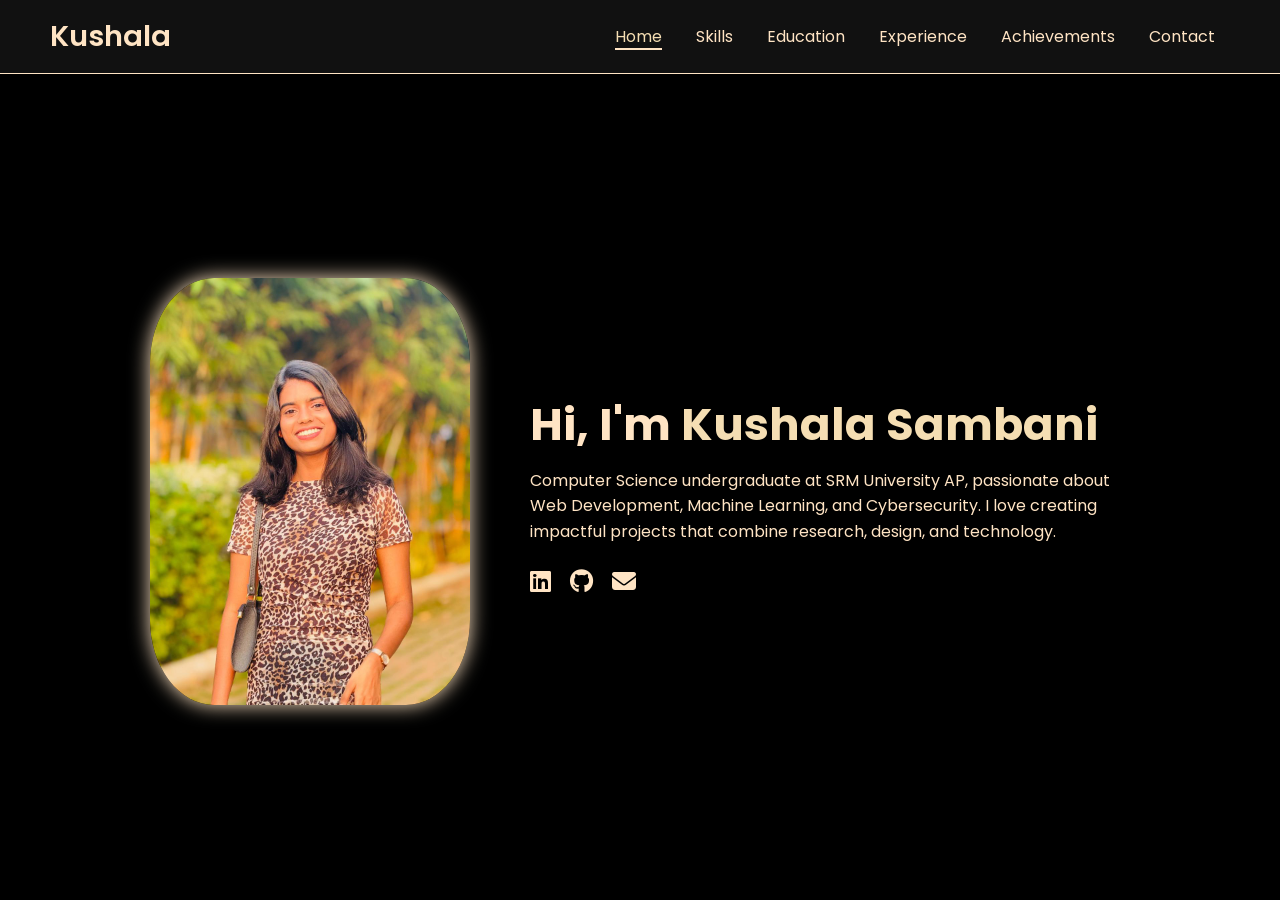
<file: index.html>
<!DOCTYPE html>
<html lang="en">
<head>
  <meta charset="UTF-8" />
  <title>Kushala Sambani | Portfolio</title>
  <link href="https://fonts.googleapis.com/css2?family=Poppins:wght@400;600&display=swap" rel="stylesheet" />
  <link rel="stylesheet" href="https://cdnjs.cloudflare.com/ajax/libs/font-awesome/6.5.2/css/all.min.css" />
  <link rel="stylesheet" href="style.css">
  <style>
  section.home {
    display: flex;
    align-items: center;
    justify-content: center;
    flex-wrap: wrap;
    padding: 100px 50px;
    min-height: 90vh;
  }

  .home-img img {
    width: 320px;
    border-radius: 20%;
    box-shadow: 0 0 20px bisque;
    margin-right: 60px;
    transition: transform 0.3s;
  }

  .home-img img:hover {
    transform: scale(1.05);
  }

  .home-content {
    max-width: 600px;
  }

  .home-content h1 {
    font-size: 2.8em;
    margin-bottom: 10px;
  }

  .home-content span {
    color: #f5deb3;
  }

  .home-content p {
    line-height: 1.6;
    margin-bottom: 20px;
  }

  .social-icons a {
    margin-right: 15px;
    font-size: 1.5em;
    color: bisque;
    transition: 0.3s;
  }

  .social-icons a:hover {
    color: #f5deb3;
  }
</style>

</head>
<body>
  <header>
    <a href="index.html" class="logo">Kushala</a>
    <nav>
      <a href="index.html" class="active">Home</a>
      <a href="skills.html">Skills</a>
      <a href="education.html">Education</a>
      <a href="experience.html">Experience</a>
      <a href="achievements.html">Achievements</a>
      <a href="contact.html">Contact</a>
    </nav>
  </header>

  <section class="home">
    <div class="home-img">
      <img src="main.jpeg" alt="Kushala Sambani" />
    </div>
    <div class="home-content">
      <h1>Hi, I'm <span>Kushala Sambani</span></h1>
      <p>Computer Science undergraduate at SRM University AP, passionate about Web Development, Machine Learning, and Cybersecurity. I love creating impactful projects that combine research, design, and technology.</p>
      <div class="social-icons">
        <a href="https://www.linkedin.com/in/kushala-sambani"><i class="fa-brands fa-linkedin"></i></a>
        <a href="https://github.com/k2u0s0h5i"><i class="fa-brands fa-github"></i></a>
        <a href="mailto:sambanikushala@gmail.com"><i class="fa-solid fa-envelope"></i></a>
      </div>
    </div>
  </section>
</body>
</html>
</file>
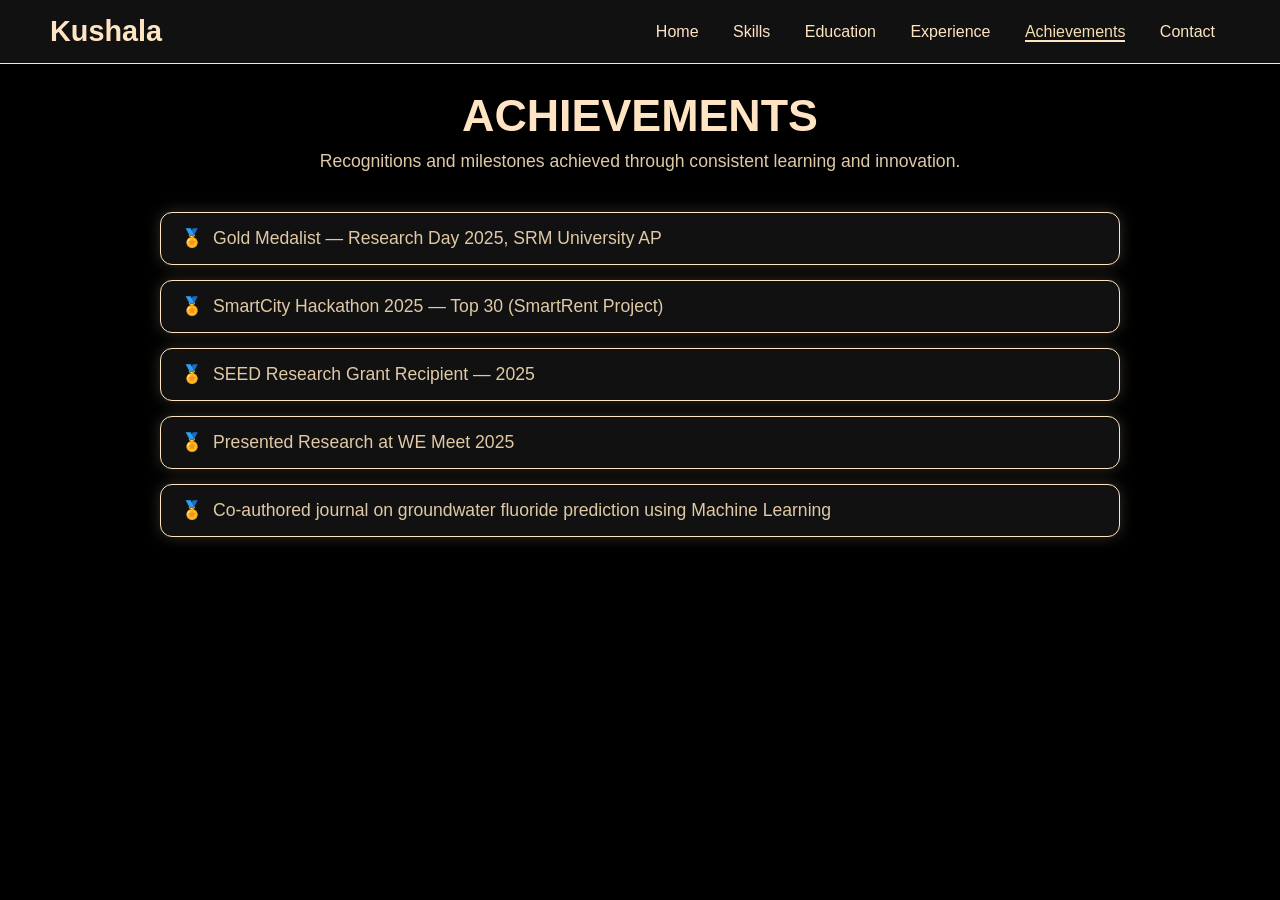
<file: achievements.html>
<!DOCTYPE html>
<html lang="en">
<head>
  <meta charset="UTF-8">
  <title>Achievements | Kushala Sambani</title>
  <link rel="stylesheet" href="style.css">
  <style>
    body { text-align: center; }

    h1 {
      font-size: 2.8em;
      color: bisque;
      margin-bottom: 10px;
      text-transform: uppercase;
    }

    p.subtitle {
      color: #e0c9a6;
      font-size: 1.1em;
      margin-bottom: 40px;
    }

    ul {
      list-style: none;
      width: 75%;
      margin: 0 auto;
      text-align: left;
    }

    li {
      background: #111;
      border: 1px solid bisque;
      border-radius: 12px;
      margin: 15px 0;
      padding: 15px 20px;
      font-size: 1.1em;
      color: #e0c9a6;
      box-shadow: 0 0 15px rgba(255,228,196,0.2);
      transition: 0.3s;
    }

    li:hover {
      transform: translateX(10px);
      box-shadow: 0 0 25px rgba(255,228,196,0.4);
    }

    li::before {
      content: "🏅";
      margin-right: 10px;
    }
  </style>
</head>
<body>
  <header>
    <a href="index.html" class="logo">Kushala</a>
    <nav>
      <a href="index.html">Home</a>
      <a href="skills.html">Skills</a>
      <a href="education.html">Education</a>
      <a href="experience.html">Experience</a>
      <a href="achievements.html" class="active">Achievements</a>
      <a href="contact.html">Contact</a>
    </nav>
  </header>

  <section>
    <h1>Achievements</h1>
    <p class="subtitle">Recognitions and milestones achieved through consistent learning and innovation.</p>
    <ul>
      <li>Gold Medalist — Research Day 2025, SRM University AP</li>
      <li>SmartCity Hackathon 2025 — Top 30 (SmartRent Project)</li>
      <li>SEED Research Grant Recipient — 2025</li>
      <li>Presented Research at WE Meet 2025</li>
      <li>Co-authored journal on groundwater fluoride prediction using Machine Learning</li>
    </ul>
  </section>
</body>
</html>
</file>
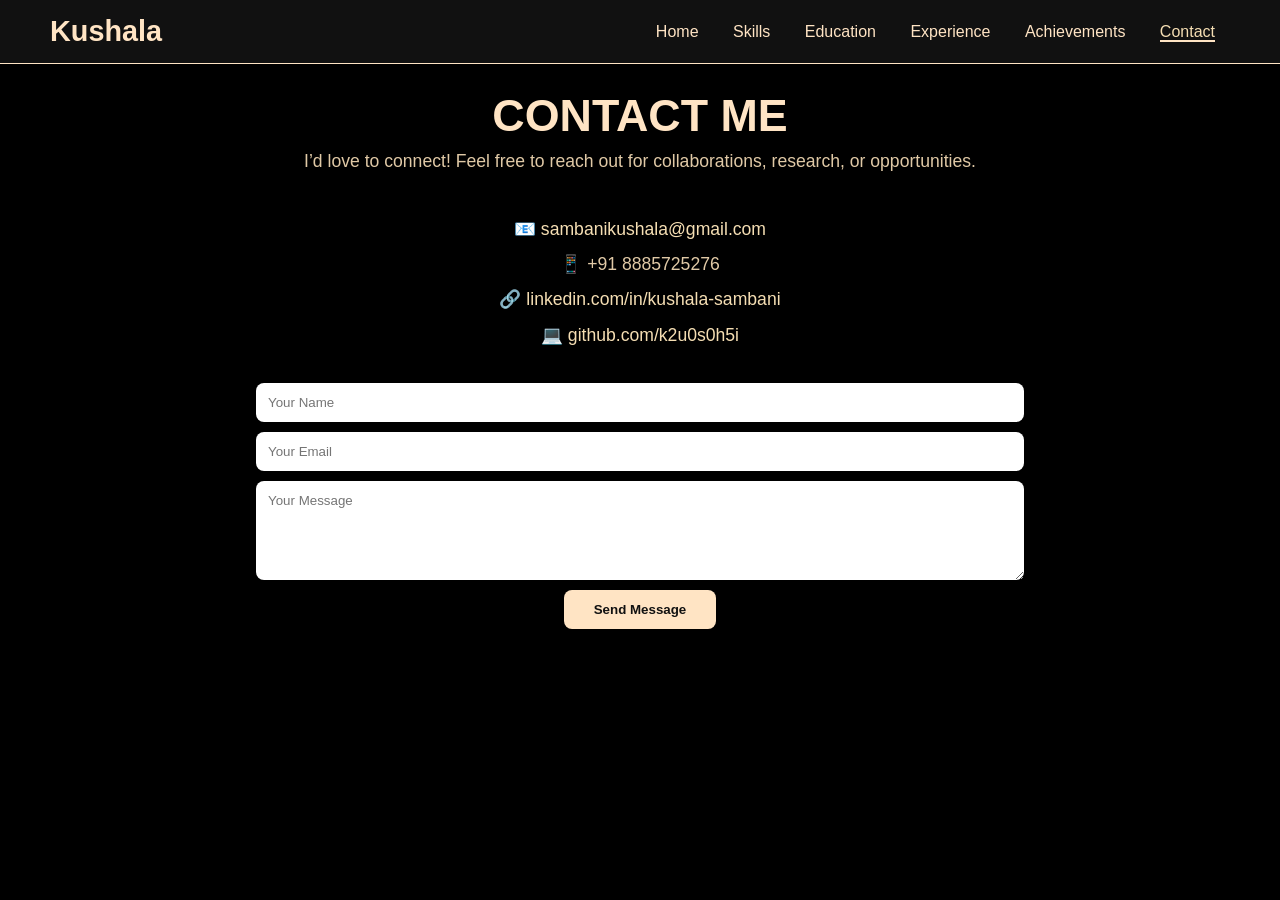
<file: contact.html>
<!DOCTYPE html>
<html lang="en">
<head>
  <meta charset="UTF-8">
  <title>Contact | Kushala Sambani</title>
  <link rel="stylesheet" href="style.css">
  <style>
    body { text-align: center; }

    h1 {
      font-size: 2.8em;
      color: bisque;
      margin-bottom: 10px;
      text-transform: uppercase;
    }

    p.subtitle {
      color: #e0c9a6;
      font-size: 1.1em;
      margin-bottom: 40px;
    }

    .contact-info {
      color: #e0c9a6;
      font-size: 1.1em;
      line-height: 2;
      margin-bottom: 30px;
    }

    .contact-info a {
      color: #f5deb3;
      text-decoration: none;
    }

    form {
      display: flex;
      flex-direction: column;
      align-items: center;
      gap: 10px;
    }

    input, textarea {
      width: 60%;
      padding: 12px;
      border: none;
      border-radius: 8px;
      outline: none;
    }

    button {
      background: bisque;
      color: #111;
      border: none;
      padding: 12px 30px;
      border-radius: 8px;
      font-weight: 600;
      cursor: pointer;
      transition: 0.3s;
    }

    button:hover {
      background: #f5deb3;
      transform: scale(1.05);
    }
  </style>
</head>
<body>
  <header>
    <a href="index.html" class="logo">Kushala</a>
    <nav>
      <a href="index.html">Home</a>
      <a href="skills.html">Skills</a>
      <a href="education.html">Education</a>
      <a href="experience.html">Experience</a>
      <a href="achievements.html">Achievements</a>
      <a href="contact.html" class="active">Contact</a>
    </nav>
  </header>

  <section>
    <h1>Contact Me</h1>
    <p class="subtitle">I’d love to connect! Feel free to reach out for collaborations, research, or opportunities.</p>

    <div class="contact-info">
      <p>📧 <a href="mailto:sambanikushala@gmail.com">sambanikushala@gmail.com</a></p>
      <p>📱 +91 8885725276</p>
      <p>🔗 <a href="https://linkedin.com/in/kushala-sambani">linkedin.com/in/kushala-sambani</a></p>
      <p>💻 <a href="https://github.com/k2u0s0h5i">github.com/k2u0s0h5i</a></p>
    </div>

    <form action="mailto:sambanikushala@gmail.com" method="post" enctype="text/plain">
      <input type="text" name="name" placeholder="Your Name" required>
      <input type="email" name="email" placeholder="Your Email" required>
      <textarea name="message" rows="5" placeholder="Your Message"></textarea>
      <button type="submit">Send Message</button>
    </form>
  </section>
</body>
</html>
</file>
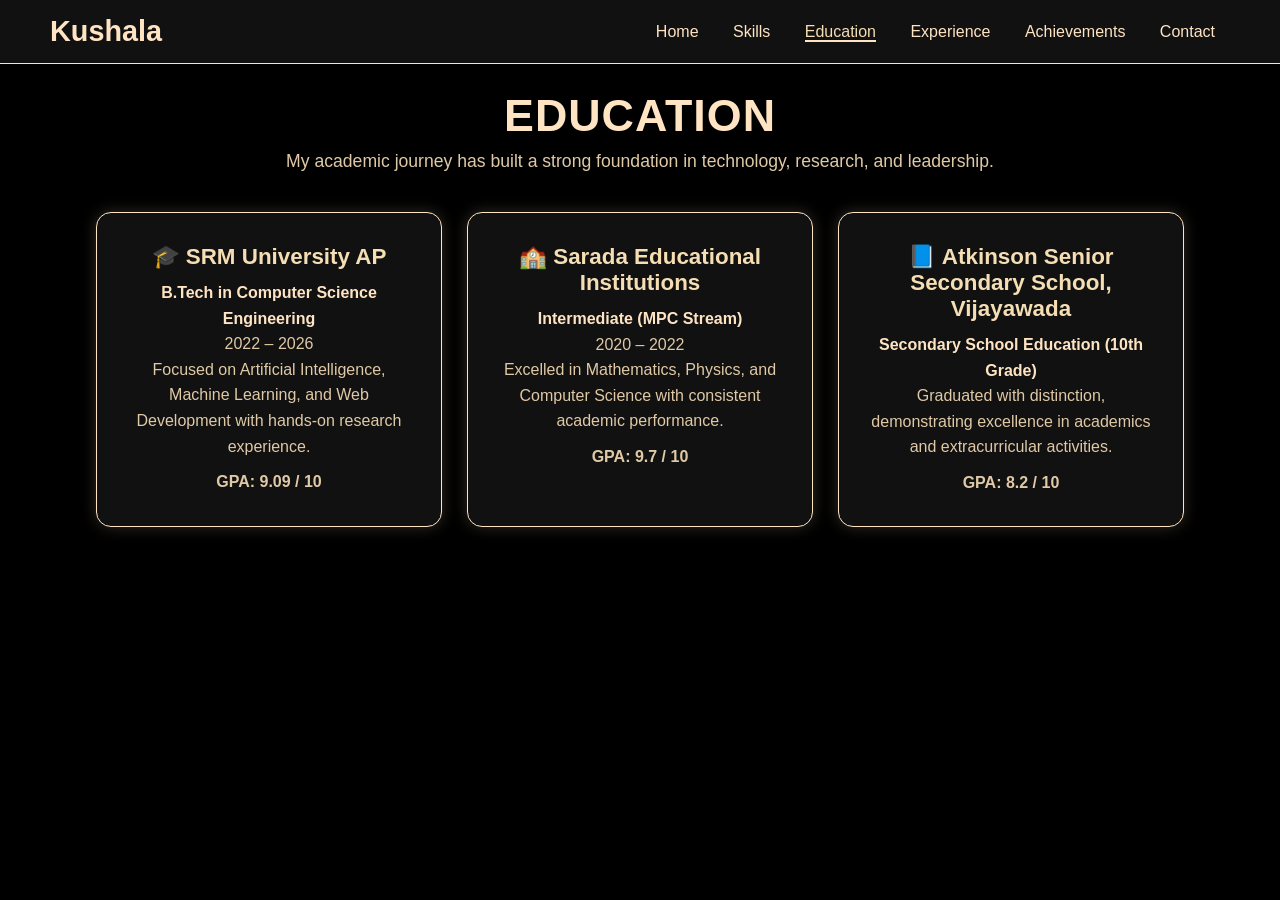
<file: education.html>
<!DOCTYPE html>
<html lang="en">
<head>
  <meta charset="UTF-8">
  <title>Education | Kushala Sambani</title>
  <link rel="stylesheet" href="style.css">
  <style>
    body { text-align: center; }

    h1 {
      font-size: 2.8em;
      color: bisque;
      margin-bottom: 10px;
      text-transform: uppercase;
      letter-spacing: 1px;
    }

    p.subtitle {
      color: #e0c9a6;
      font-size: 1.1em;
      margin-bottom: 40px;
    }

    .edu-container {
      width: 85%;
      margin: 0 auto;
      display: grid;
      grid-template-columns: repeat(auto-fit, minmax(300px, 1fr));
      gap: 25px;
    }

    .edu-card {
      background: #111;
      border: 1px solid bisque;
      border-radius: 15px;
      padding: 30px;
      box-shadow: 0 0 15px rgba(255,228,196,0.2);
      transition: transform 0.3s, box-shadow 0.3s;
    }

    .edu-card:hover {
      transform: translateY(-8px);
      box-shadow: 0 0 25px rgba(255,228,196,0.5);
    }

    .edu-card h2 {
      color: #f5deb3;
      font-size: 1.4em;
      margin-bottom: 10px;
    }

    .edu-card p {
      color: #e0c9a6;
      line-height: 1.6;
    }

    .edu-card span {
      color: bisque;
      font-weight: 600;
    }

    .gpa {
      font-size: 1em;
      color: #f5deb3;
      margin-top: 10px;
      font-weight: 600;
    }
  </style>
</head>
<body>
  <header>
    <a href="index.html" class="logo">Kushala</a>
    <nav>
      <a href="index.html">Home</a>
      <a href="skills.html">Skills</a>
      <a href="education.html" class="active">Education</a>
      <a href="experience.html">Experience</a>
      <a href="achievements.html">Achievements</a>
      <a href="contact.html">Contact</a>
    </nav>
  </header>

  <section>
    <h1>Education</h1>
    <p class="subtitle">My academic journey has built a strong foundation in technology, research, and leadership.</p>

    <div class="edu-container">
      <div class="edu-card">
        <h2>🎓 SRM University AP</h2>
        <p><span>B.Tech in Computer Science Engineering</span><br>2022 – 2026</p>
        <p>Focused on Artificial Intelligence, Machine Learning, and Web Development with hands-on research experience.</p>
        <p class="gpa">GPA: 9.09 / 10</p>
      </div>

      <div class="edu-card">
        <h2>🏫 Sarada Educational Institutions</h2>
        <p><span>Intermediate (MPC Stream)</span><br>2020 – 2022</p>
        <p>Excelled in Mathematics, Physics, and Computer Science with consistent academic performance.</p>
        <p class="gpa">GPA: 9.7 / 10</p>
      </div>

      <div class="edu-card">
        <h2>📘 Atkinson Senior Secondary School, Vijayawada</h2>
        <p><span>Secondary School Education (10th Grade)</span></p>
        <p>Graduated with distinction, demonstrating excellence in academics and extracurricular activities.</p>
        <p class="gpa">GPA: 8.2 / 10</p>
      </div>
    </div>
  </section>
</body>
</html>
</file>
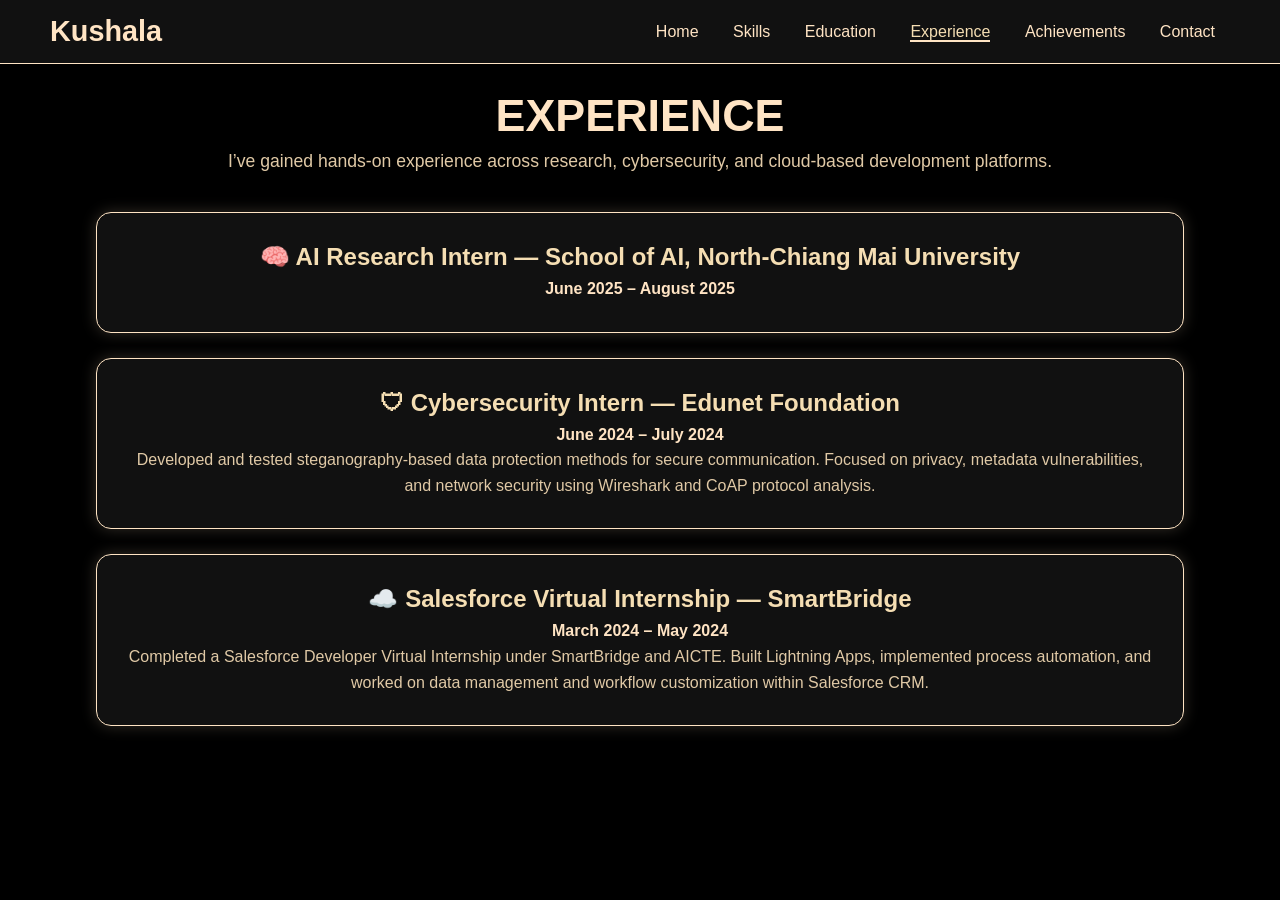
<file: experience.html>
<!DOCTYPE html>
<html lang="en">
<head>
  <meta charset="UTF-8">
  <title>Experience | Kushala Sambani</title>
  <link rel="stylesheet" href="style.css">
  <style>
    body { text-align: center; }

    h1 {
      font-size: 2.8em;
      color: bisque;
      margin-bottom: 10px;
      text-transform: uppercase;
    }

    p.subtitle {
      color: #e0c9a6;
      font-size: 1.1em;
      margin-bottom: 40px;
    }

    .exp-container {
      width: 85%;
      margin: 0 auto;
      display: flex;
      flex-direction: column;
      gap: 25px;
    }

    .exp-card {
      background: #111;
      border: 1px solid bisque;
      border-radius: 15px;
      padding: 30px;
      box-shadow: 0 0 15px rgba(255,228,196,0.2);
      transition: transform 0.3s, box-shadow 0.3s;
    }

    .exp-card:hover {
      transform: translateY(-8px);
      box-shadow: 0 0 25px rgba(255,228,196,0.5);
    }

    .exp-card h2 {
      color: #f5deb3;
      margin-bottom: 5px;
    }

    .exp-card p {
      color: #e0c9a6;
      line-height: 1.6;
    }

    .exp-card strong {
      color: bisque;
    }
  </style>
</head>
<body>
  <header>
    <a href="index.html" class="logo">Kushala</a>
    <nav>
      <a href="index.html">Home</a>
      <a href="skills.html">Skills</a>
      <a href="education.html">Education</a>
      <a href="experience.html" class="active">Experience</a>
      <a href="achievements.html">Achievements</a>
      <a href="contact.html">Contact</a>
    </nav>
  </header>

  <section>
    <h1>Experience</h1>
    <p class="subtitle">I’ve gained hands-on experience across research, cybersecurity, and cloud-based development platforms.</p>

    <div class="exp-container">
      <div class="exp-card">
        <h2>🧠 AI Research Intern — School of AI, North-Chiang Mai University</h2>
        <p><strong>June 2025 – August 2025</strong></p>
        <p></p>     
      </div>

      <div class="exp-card">
        <h2>🛡 Cybersecurity Intern — Edunet Foundation</h2>
        <p><strong>June 2024 – July 2024</strong></p>
        <p>Developed and tested steganography-based data protection methods for secure communication. Focused on privacy, metadata vulnerabilities, and network security using Wireshark and CoAP protocol analysis.</p>
      </div>

      <div class="exp-card">
        <h2>☁️ Salesforce Virtual Internship — SmartBridge</h2>
        <p><strong>March 2024 – May 2024</strong></p>
        <p>Completed a Salesforce Developer Virtual Internship under SmartBridge and AICTE. Built Lightning Apps, implemented process automation, and worked on data management and workflow customization within Salesforce CRM.</p>
      </div>
    </div>
  </section>
</body>
</html>
</file>
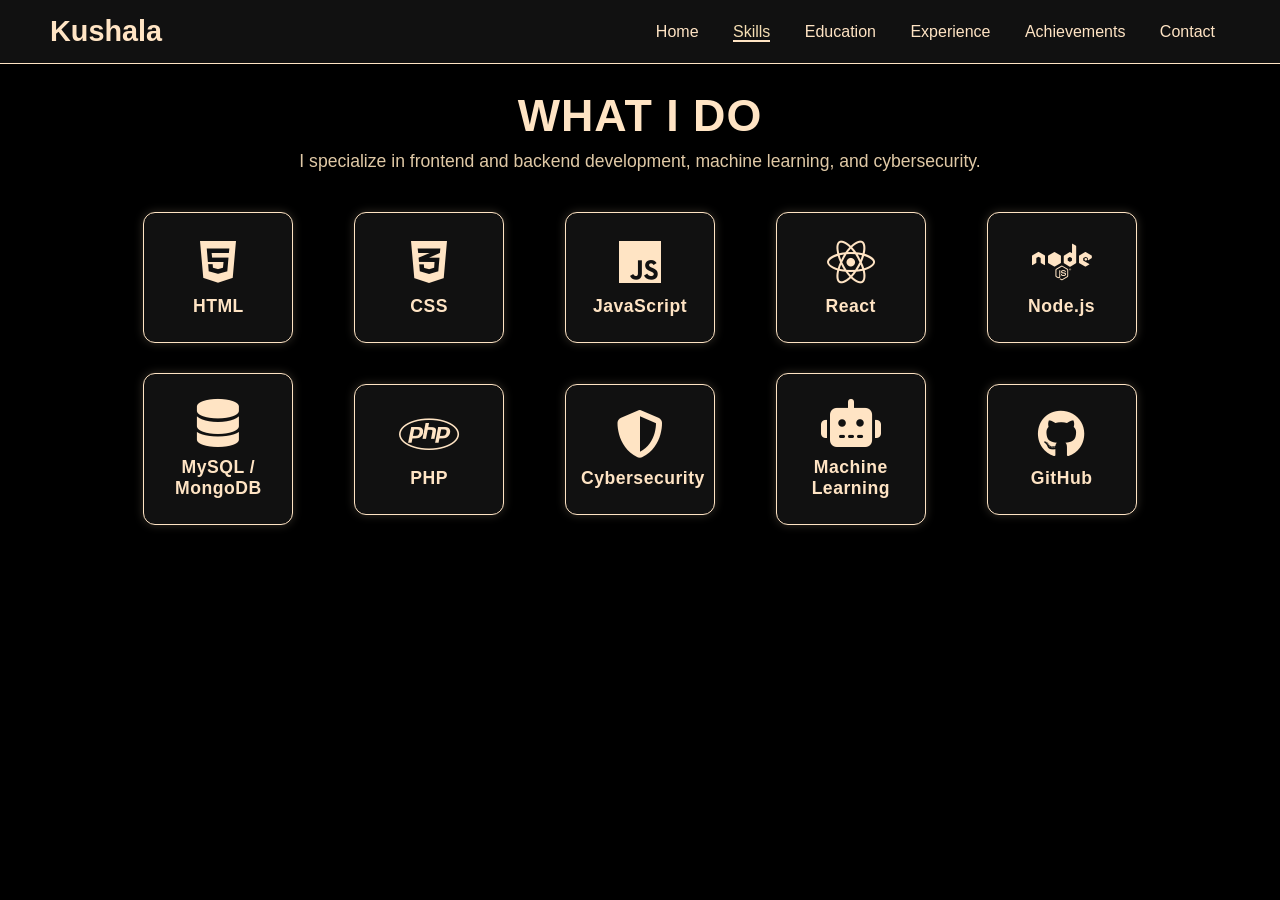
<file: skills.html>
<!DOCTYPE html>
<html lang="en">
<head>
  <meta charset="UTF-8">
  <title>Skills | Kushala Sambani</title>
  <link rel="stylesheet" href="style.css">
  <!-- Font Awesome for skill icons -->
  <link rel="stylesheet" href="https://cdnjs.cloudflare.com/ajax/libs/font-awesome/6.5.2/css/all.min.css">
  <style>
    body {
      text-align: center;
    }

    h1 {
      font-size: 2.8em;
      color: bisque;
      margin-bottom: 10px;
      text-transform: uppercase;
      letter-spacing: 1px;
    }

    p.subtitle {
      color: #e0c9a6;
      font-size: 1.1em;
      margin-bottom: 40px;
    }

    .skills-section {
      width: 80%;
      margin: 0 auto;
    }

    .skills-grid {
      display: grid;
      grid-template-columns: repeat(auto-fit, minmax(150px, 1fr));
      gap: 30px;
      justify-items: center;
      align-items: center;
    }

    .skill-box {
      background: #111;
      border: 1px solid bisque;
      border-radius: 12px;
      padding: 25px 15px;
      text-align: center;
      color: bisque;
      box-shadow: 0 0 10px rgba(255,228,196,0.2);
      transition: transform 0.3s, box-shadow 0.3s;
      width: 150px;
    }

    .skill-box:hover {
      transform: translateY(-8px);
      box-shadow: 0 0 20px rgba(255,228,196,0.5);
    }

    .skill-box i {
      font-size: 3em;
      margin-bottom: 10px;
      color: bisque;
    }

    .skill-name {
      font-size: 1.1em;
      font-weight: 600;
      letter-spacing: 0.5px;
    }
  </style>
</head>
<body>
  <header>
    <a href="index.html" class="logo">Kushala</a>
    <nav>
      <a href="index.html">Home</a>
      <a href="skills.html" class="active">Skills</a>
      <a href="education.html">Education</a>
      <a href="experience.html">Experience</a>
      <a href="achievements.html">Achievements</a>
      <a href="contact.html">Contact</a>
    </nav>
  </header>

  <section class="skills-section">
    <h1>What I Do</h1>
    <p class="subtitle">I specialize in frontend and backend development, machine learning, and cybersecurity.</p>

    <div class="skills-grid">
      <div class="skill-box">
        <i class="fa-brands fa-html5"></i>
        <div class="skill-name">HTML</div>
      </div>
      <div class="skill-box">
        <i class="fa-brands fa-css3-alt"></i>
        <div class="skill-name">CSS</div>
      </div>
      <div class="skill-box">
        <i class="fa-brands fa-js"></i>
        <div class="skill-name">JavaScript</div>
      </div>
      <div class="skill-box">
        <i class="fa-brands fa-react"></i>
        <div class="skill-name">React</div>
      </div>
      <div class="skill-box">
        <i class="fa-brands fa-node"></i>
        <div class="skill-name">Node.js</div>
      </div>
      <div class="skill-box">
        <i class="fa-solid fa-database"></i>
        <div class="skill-name">MySQL / MongoDB</div>
      </div>
      <div class="skill-box">
        <i class="fa-brands fa-php"></i>
        <div class="skill-name">PHP</div>
      </div>
      <div class="skill-box">
        <i class="fa-solid fa-shield-halved"></i>
        <div class="skill-name">Cybersecurity</div>
      </div>
      <div class="skill-box">
        <i class="fa-solid fa-robot"></i>
        <div class="skill-name">Machine Learning</div>
      </div>
      <div class="skill-box">
        <i class="fa-brands fa-github"></i>
        <div class="skill-name">GitHub</div>
      </div>
    </div>
  </section>
</body>
</html>
</file>
<file: style.css>
/* ======================
   GLOBAL / HEADER STYLES
   ====================== */

* {
  margin: 0;
  padding: 0;
  box-sizing: border-box;
  font-family: "Poppins", sans-serif;
}

body {
  background: #000;
  color: bisque;
  padding-top: 90px; /* To prevent content hiding under header */
}

/* ---------- HEADER ---------- */
header {
  position: fixed;
  top: 0;
  left: 0;
  width: 100%;
  z-index: 1000;
  display: flex;
  justify-content: space-between;
  align-items: center;
  background: #111;
  padding: 15px 50px;
  border-bottom: 1px solid bisque;
}

header a.logo {
  color: bisque;
  font-size: 1.8em;
  font-weight: 600;
  text-decoration: none;
}

nav a {
  margin: 0 15px;
  color: bisque;
  text-decoration: none;
  transition: 0.3s;
}

nav a:hover,
nav a.active {
  color: #f5deb3;
  border-bottom: 2px solid bisque;
}
</file>
